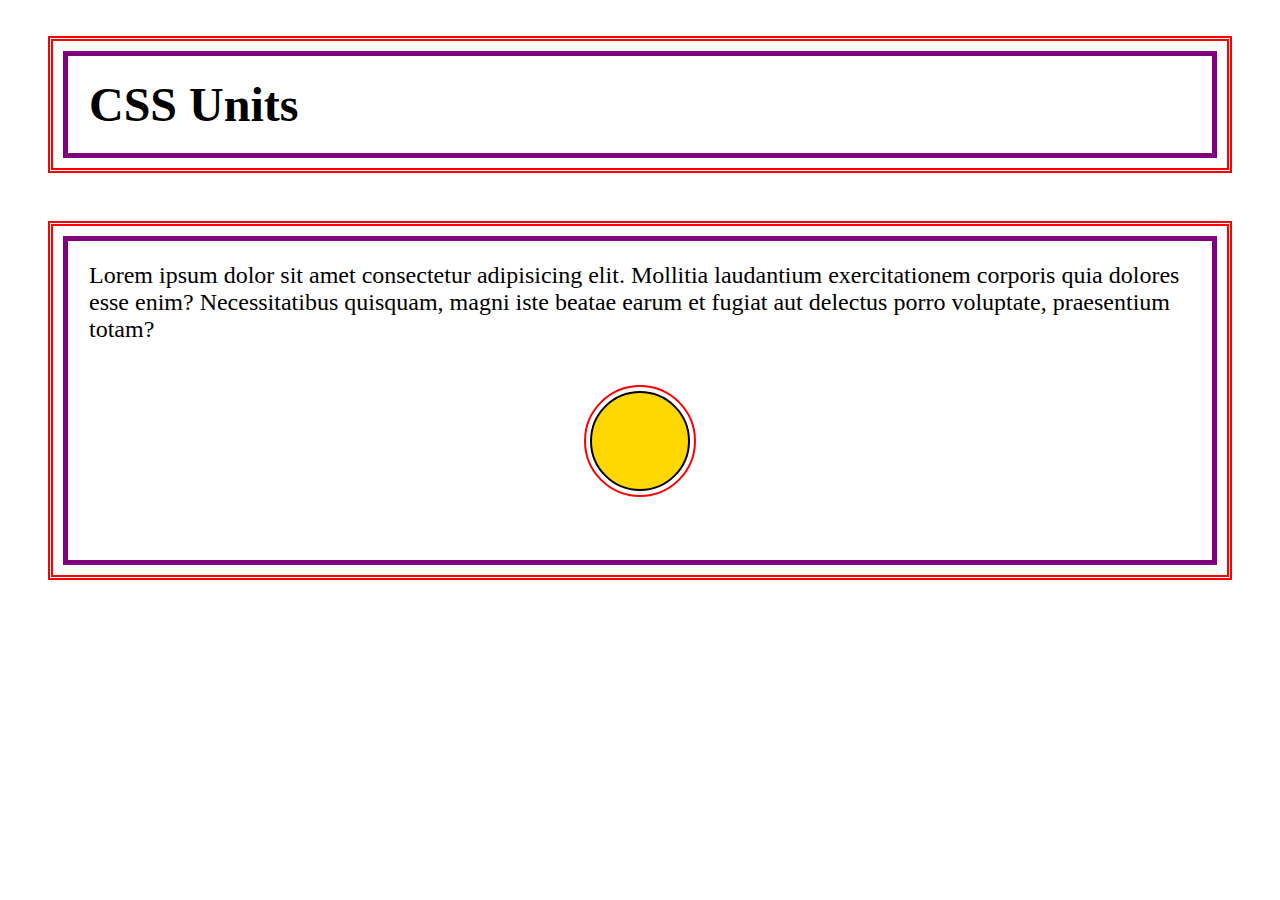
<file: Box Model/index.html>
<!DOCTYPE html>
<html lang="en">
  <head>
    <meta charset="UTF-8" />
    <meta http-equiv="X-UA-Compatible" content="IE=edge" />
    <meta name="viewport" content="width=device-width, initial-scale=1.0" />
    <title>Document</title>
    <link rel="stylesheet" href="css/style.css" />
  </head>

  <body>
    <header class="container">
      <h1>CSS Units</h1>
    </header>
    <main class="container">
      <p>
        Lorem ipsum dolor sit amet consectetur adipisicing elit. Mollitia
        laudantium exercitationem corporis quia dolores esse enim?
        Necessitatibus quisquam, magni iste beatae earum et fugiat aut delectus
        porro voluptate, praesentium totam?
      </p>
      <div class="circle"></div>
    </main>
  </body>
</html>
</file>
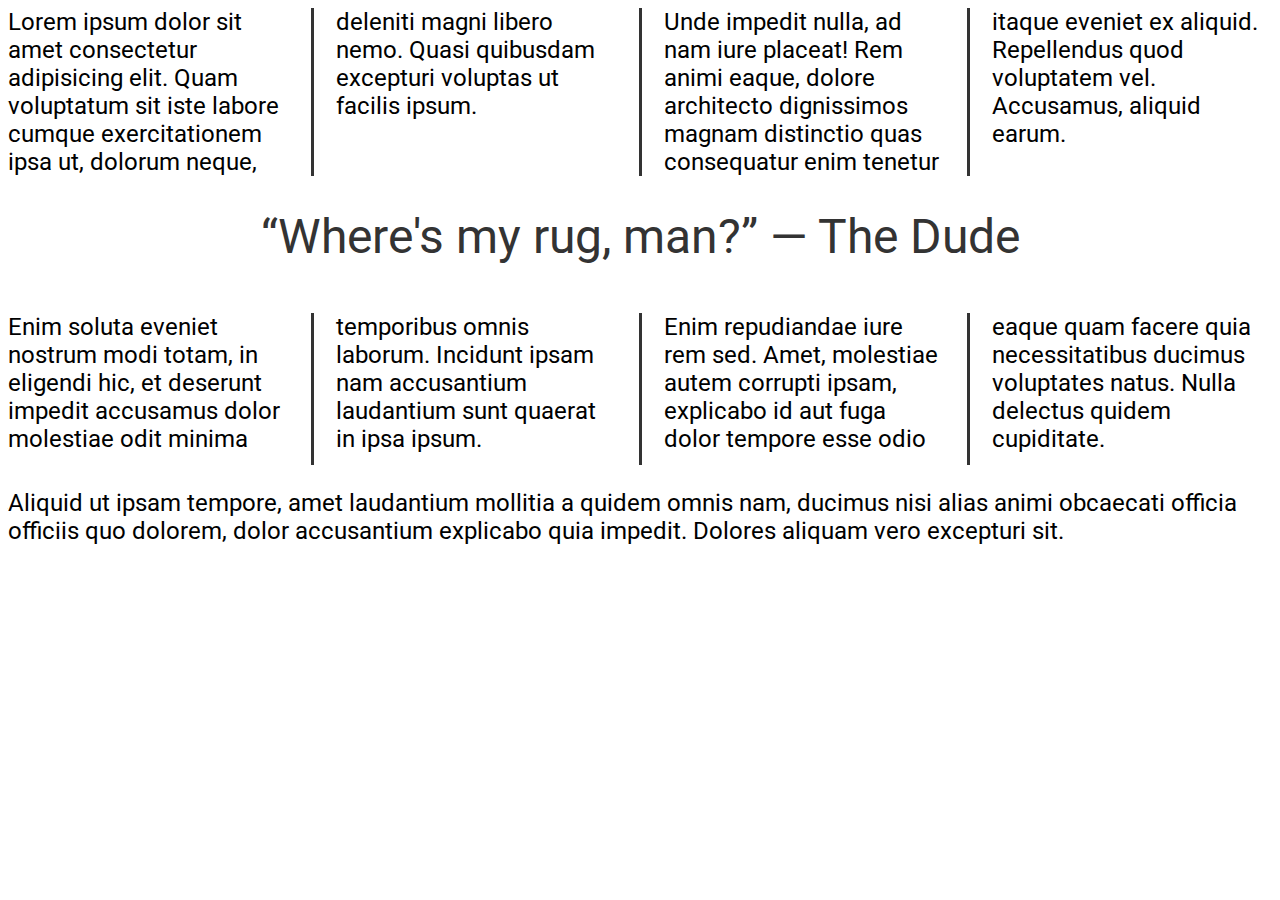
<file: CSS Columns/index.html>
<!DOCTYPE html>
<html lang="en">
  <head>
    <meta charset="UTF-8" />
    <meta http-equiv="X-UA-Compatible" content="IE=edge" />
    <meta name="viewport" content="width=device-width, initial-scale=1.0" />
    <title>CSS Columns</title>
    <link rel="stylesheet" href="css/style.css" />
  </head>

  <body>
    <section class="columns">
      <p>
        Lorem ipsum dolor sit amet consectetur adipisicing elit. Quam voluptatum
        sit iste labore cumque exercitationem ipsa ut, dolorum neque, deleniti
        magni libero nemo. Quasi quibusdam excepturi voluptas ut facilis ipsum.
      </p>
      <p>
        Unde impedit nulla, ad nam iure placeat! Rem animi eaque, dolore
        architecto dignissimos magnam distinctio quas consequatur enim tenetur
        itaque eveniet ex aliquid. Repellendus quod voluptatem vel. Accusamus,
        aliquid earum.
      </p>
      <!-- <h2>Next Topic</h2> -->
      <p class="quote">
        &#8220;Where's my rug, man?&#8221;
        <span class="nowrap">&#8212; The Dude</span>
      </p>
      <p>
        Enim soluta eveniet nostrum modi totam, in eligendi hic, et deserunt
        impedit accusamus dolor molestiae odit minima temporibus omnis laborum.
        Incidunt ipsam nam accusantium laudantium sunt quaerat in ipsa ipsum.
      </p>
      <p>
        Enim repudiandae iure rem sed. Amet, molestiae autem corrupti ipsam,
        explicabo id aut fuga dolor tempore esse odio eaque quam facere quia
        necessitatibus ducimus voluptates natus. Nulla delectus quidem
        cupiditate.
      </p>
    </section>
    <p>
      Aliquid ut ipsam tempore, amet laudantium mollitia a quidem omnis nam,
      ducimus nisi alias animi obcaecati officia officiis quo dolorem, dolor
      accusantium explicabo quia impedit. Dolores aliquam vero excepturi sit.
    </p>
  </body>
</html>
</file>
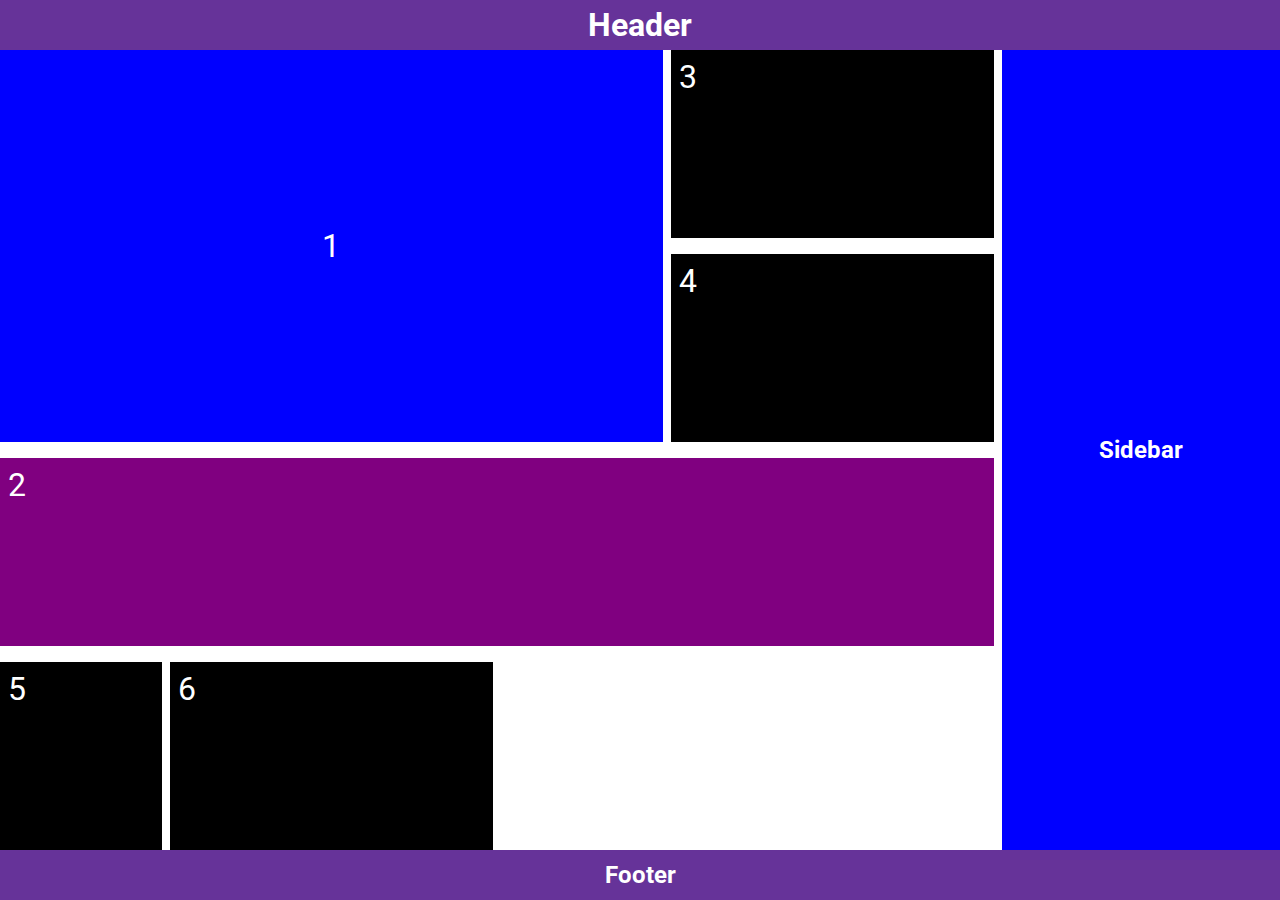
<file: CSS Grid/index.html>
<!DOCTYPE html>
<html lang="en">
  <head>
    <meta charset="UTF-8" />
    <meta http-equiv="X-UA-Compatible" content="IE=edge" />
    <meta name="viewport" content="width=device-width, initial-scale=1.0" />
    <title>CSS Grid</title>
    <link rel="stylesheet" href="css/style.css" />
  </head>

  <body>
    <header class="header el"><h1>Header</h1></header>
    <main class="container">
      <div class="box">1</div>
      <div class="box">2</div>
      <div class="box">3</div>
      <div class="box">4</div>
      <div class="box">5</div>
      <div class="box">6</div>
    </main>
    <aside class="sidebar el"><h2>Sidebar</h2></aside>
    <footer class="footer el"><h2>Footer</h2></footer>
  </body>
</html>
</file>
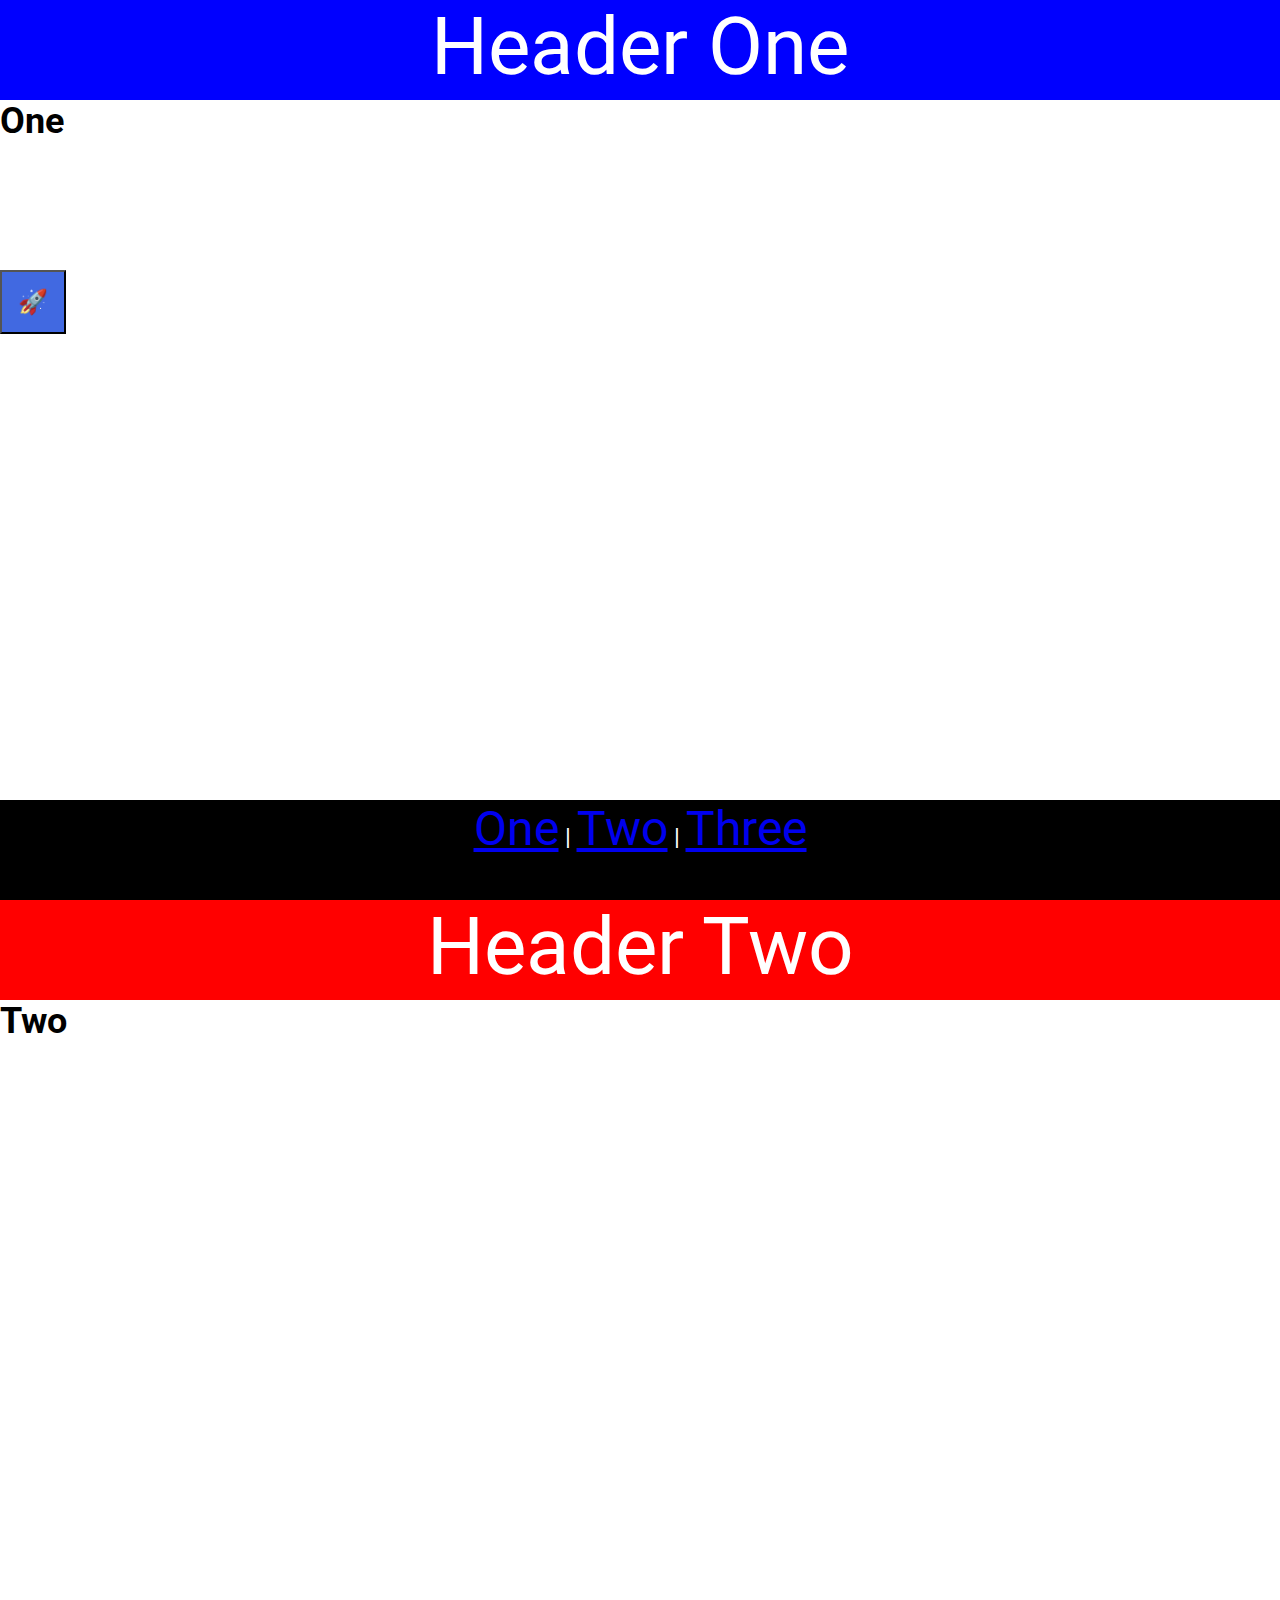
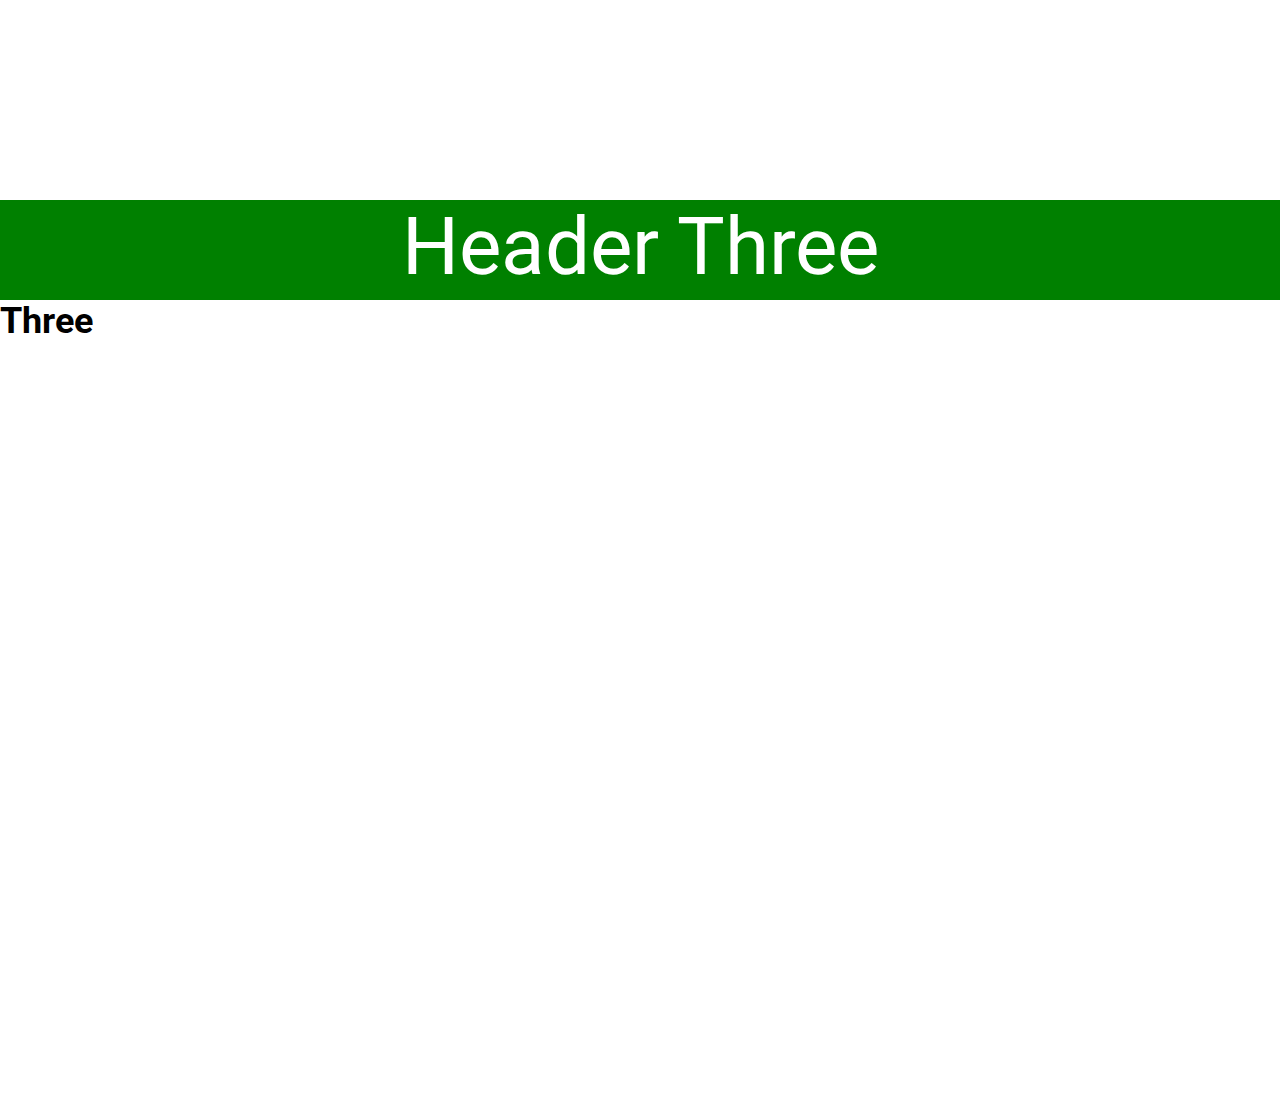
<file: CSS Position/index.html>
<!DOCTYPE html>
<html lang="en">
  <head>
    <meta charset="UTF-8" />
    <meta http-equiv="X-UA-Compatible" content="IE=edge" />
    <meta name="viewport" content="width=device-width, initial-scale=1.0" />
    <title>CSS Position</title>
    <link rel="stylesheet" href="css/style.css" />
  </head>

  <body>
    <!-- <div class="outer-container">
      <div class="inner-container">
        <div class="box absolute">
          <p>Absolute</p>
        </div>
        <div class="box relative">
          <p>Relative</p>
        </div>
        <div class="box fixed">
          <p>Fixed</p>
        </div>
        <div class="box sticky">
          <p>Sticky</p>
        </div>
      </div>
    </div> -->
    <button class="social">🚀</button>
    <section id="one">
      <header class="blue">Header One</header>
      <h2>One</h2>
    </section>
    <section id="two">
      <header class="red">Header Two</header>
      <h2>Two</h2>
    </section>
    <section id="three">
      <header class="green">Header Three</header>
      <h2>Three</h2>
    </section>
    <footer>
      <a href="#one">One</a> | <a href="#two">Two</a> |
      <a href="#three">Three</a>
    </footer>
  </body>
</html>
</file>
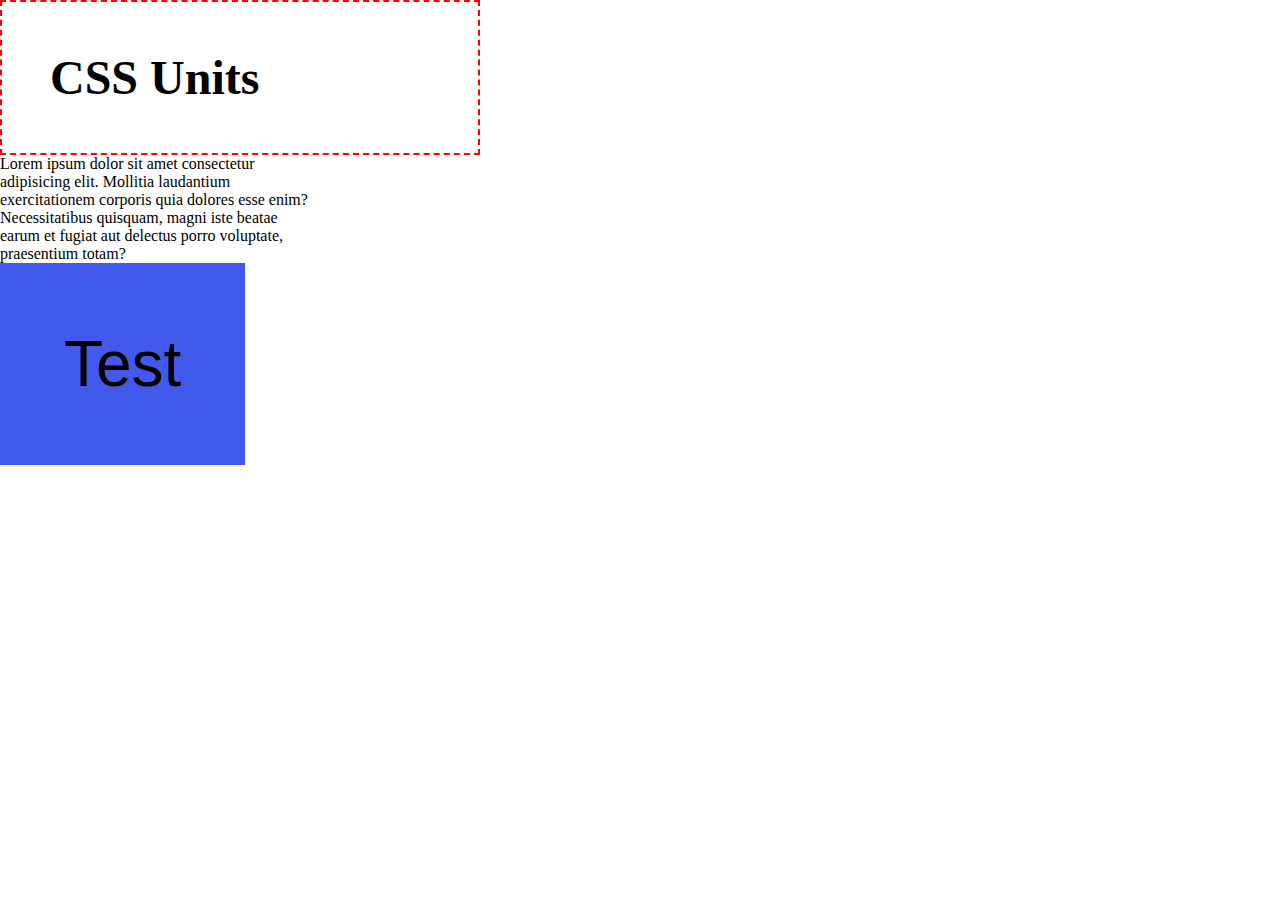
<file: CSS Units/index.html>
<!DOCTYPE html>
<html lang="en">
  <head>
    <meta charset="UTF-8" />
    <meta http-equiv="X-UA-Compatible" content="IE=edge" />
    <meta name="viewport" content="width=device-width, initial-scale=1.0" />
    <title>Document</title>
    <link rel="stylesheet" href="css/style.css" />
  </head>

  <body>
    <header>
      <h1>CSS Units</h1>
    </header>
    <main>
      <p>
        Lorem ipsum dolor sit amet consectetur adipisicing elit. Mollitia
        laudantium exercitationem corporis quia dolores esse enim?
        Necessitatibus quisquam, magni iste beatae earum et fugiat aut delectus
        porro voluptate, praesentium totam?
      </p>
    </main>
    <button>Test</button>
  </body>
</html>
</file>
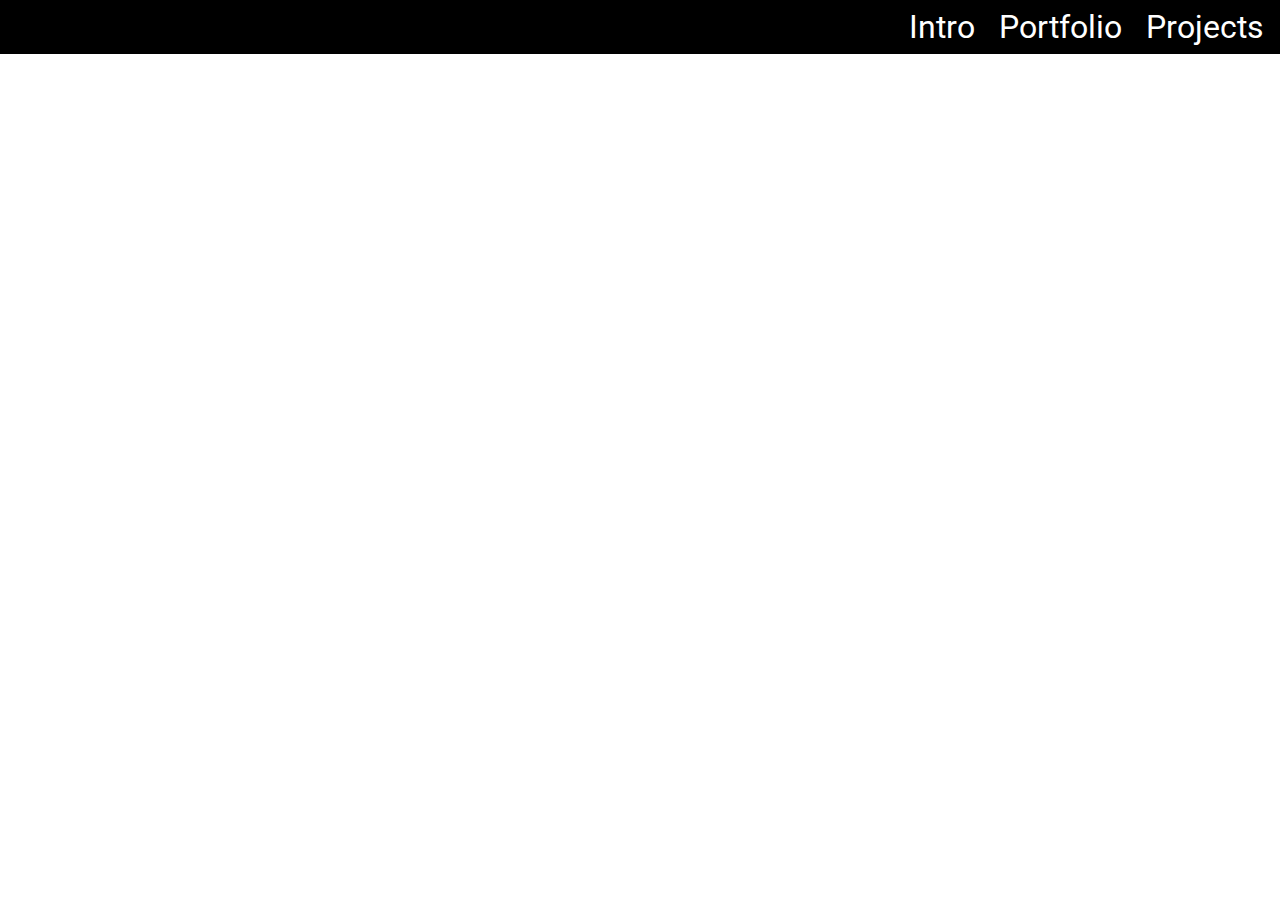
<file: Display/index.html>
<!DOCTYPE html>
<html lang="en">
  <head>
    <meta charset="UTF-8" />
    <meta http-equiv="X-UA-Compatible" content="IE=edge" />
    <meta name="viewport" content="width=device-width, initial-scale=1.0" />
    <title>CSS Display</title>
    <link rel="stylesheet" href="css/style.css" />
  </head>

  <body>
    <main>
      <!-- <p>This is a paragraph.</p>
      <p>This is <span class="opposite">another</span> paragraph.</p> -->

      <nav>
            <ul>
                <li><a href="#">Intro</a></li>
                <li><a href="#">Portfolio</a></li>
                <li><a href="#">Projects</a></li>
            </ul>
        </nav>
    </main>
  </body>
</html>
</file>
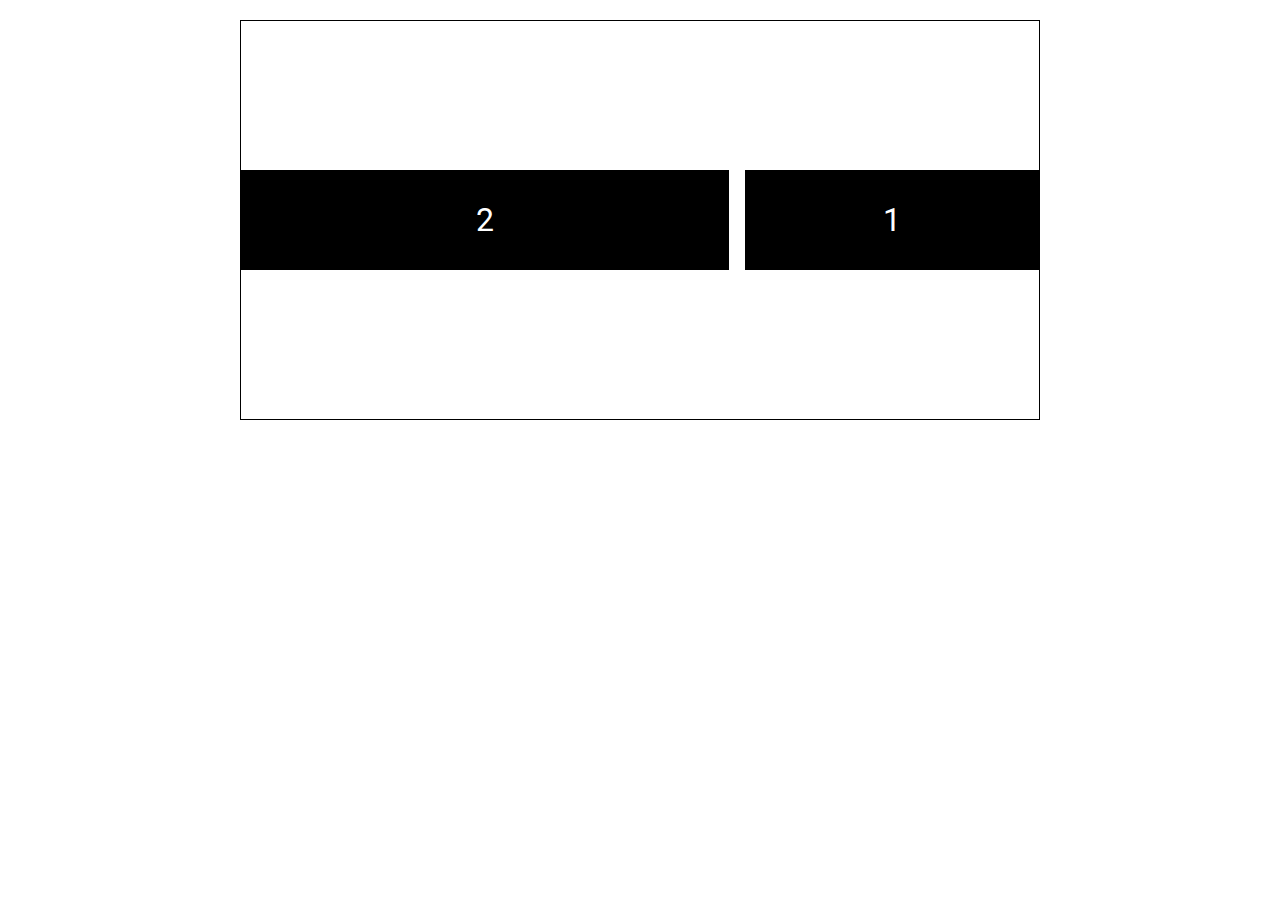
<file: Flexbox/index.html>
<!DOCTYPE html>

<html lang="en">
  <head>
    <meta charset="UTF-8" />
    <meta http-equiv="X-UA-Compatible" content="IE=edge" />
    <meta name="viewport" content="width=device-width, initial-scale=1.0" />
    <title>CSS Flexbox</title>
    <link rel="stylesheet" href="css/style.css" />
  </head>

  <body>
    <main class="container">
      <div class="box">1</div>
      <div class="box">2</div>
      <!-- <div class="box">3</div>
      <div class="box">4</div>
      <div class="box">5</div>
      <div class="box">6</div> -->
    </main>
  </body>
</html>
</file>
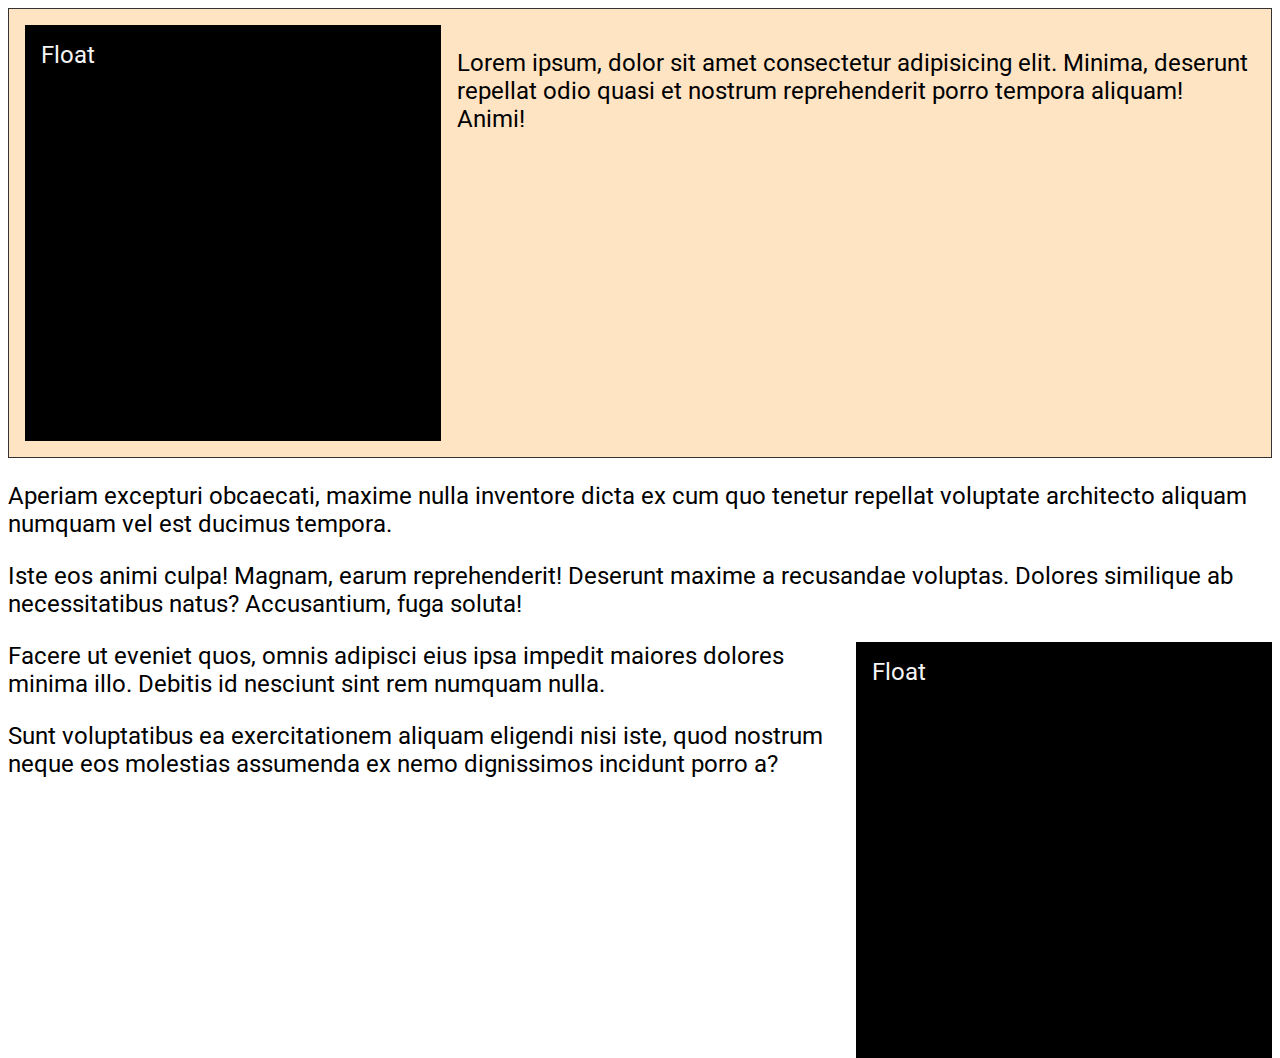
<file: Floats and Clear/index.html>
<!DOCTYPE html>
<html lang="en">
  <head>
    <meta charset="UTF-8" />
    <meta http-equiv="X-UA-Compatible" content="IE=edge" />
    <meta name="viewport" content="width=device-width, initial-scale=1.0" />
    <title>CSS Floats</title>
    <link rel="stylesheet" href="css/style.css" />
  </head>

  <body>
    <section>
      <div class="block left">Float</div>
      <p>
        Lorem ipsum, dolor sit amet consectetur adipisicing elit. Minima,
        deserunt repellat odio quasi et nostrum reprehenderit porro tempora
        aliquam! Animi!
      </p>
    </section>
    <p>
      Aperiam excepturi obcaecati, maxime nulla inventore dicta ex cum quo
      tenetur repellat voluptate architecto aliquam numquam vel est ducimus
      tempora.
    </p>
    <p>
      Iste eos animi culpa! Magnam, earum reprehenderit! Deserunt maxime a
      recusandae voluptas. Dolores similique ab necessitatibus natus?
      Accusantium, fuga soluta!
    </p>
    <div class="block right">Float</div>
    <p>
      Facere ut eveniet quos, omnis adipisci eius ipsa impedit maiores dolores
      minima illo. Debitis id nesciunt sint rem numquam nulla.
    </p>
    <p>
      Sunt voluptatibus ea exercitationem aliquam eligendi nisi iste, quod
      nostrum neque eos molestias assumenda ex nemo dignissimos incidunt porro
      a?
    </p>
  </body>
</html>
</file>
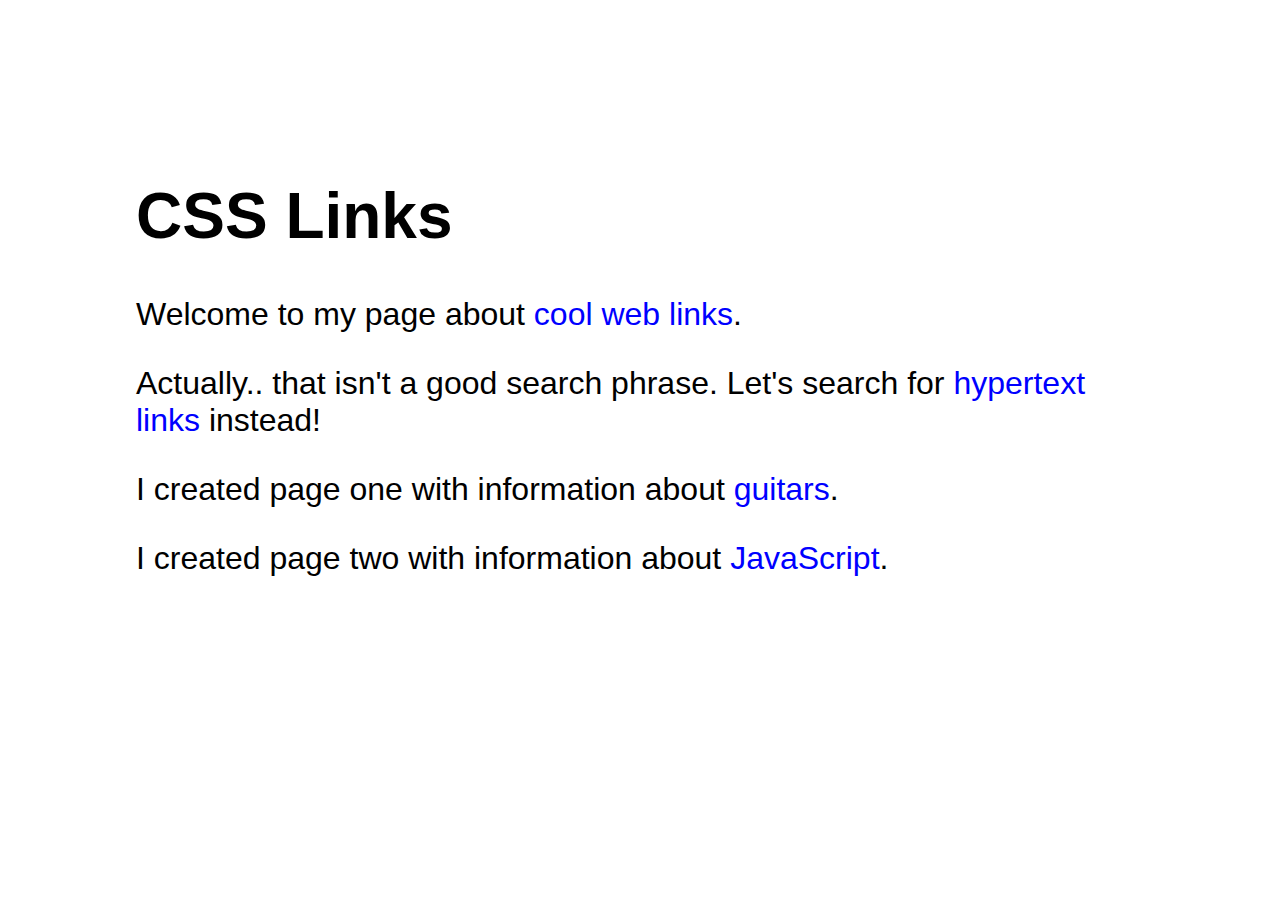
<file: Hyperlinks/index.html>
<!DOCTYPE html>
<html lang="en">
  <head>
    <meta charset="UTF-8" />
    <meta http-equiv="X-UA-Compatible" content="IE=edge" />
    <meta name="viewport" content="width=device-width, initial-scale=1.0" />
    <title>CSS Links</title>
    <link rel="stylesheet" href="css/style.css" />
  </head>

  <body>
    <header>
      <h1>CSS Links</h1>
    </header>
    <main>
      <p>
        Welcome to my page about
        <a href="https://www.google.com/search?q=+web+links">cool web links</a>.
      </p>

      <p>
        Actually.. that isn&apos;t a good search phrase. Let's search for
        <a href="https://www.google.com/search?q=hypertext+links"
          >hypertext links</a
        >
        instead!
      </p>

      <p>
        I created page one with information about
        <a href="one.html">guitars</a>.
      </p>

      <p>
        I created page two with information about
        <a href="two.html">JavaScript</a>.
      </p>
    </main>
  </body>
</html>
</file>
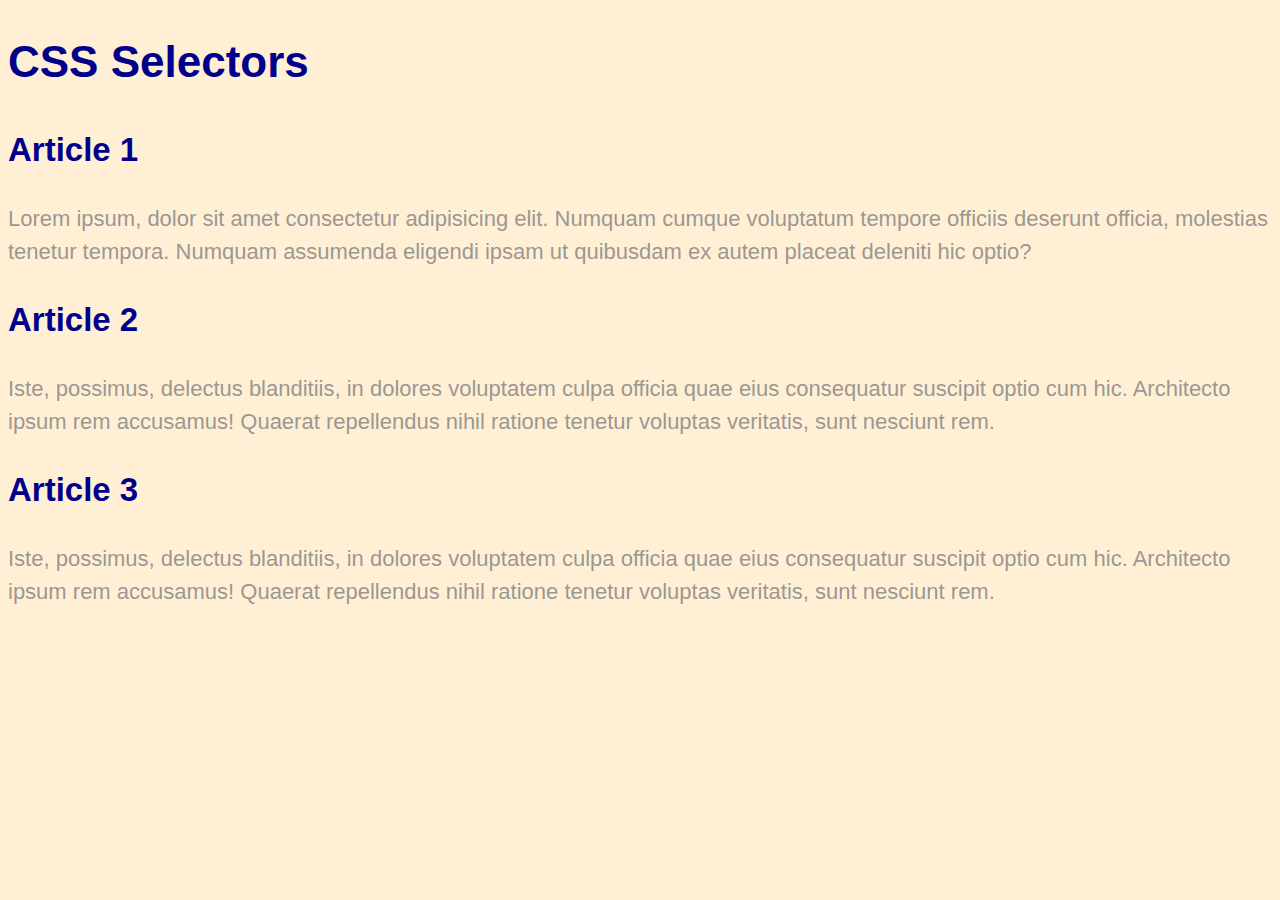
<file: Lesson/index.html>
<!DOCTYPE html>
<html lang="en">
<head>
    <meta charset="UTF-8">
    <meta name="viewport" content="width=device-width, initial-scale=1.0">
    <title>Document</title>
    <link rel="stylesheet" href="./css/style.css">
</head>
<body>
    <header>
        <h1>CSS Selectors</h1>
    </header>
    <main>
        <article>
            <h2>Article 1</h2>
            <p>Lorem ipsum, dolor sit amet consectetur adipisicing elit. Numquam cumque voluptatum tempore officiis
                deserunt
                officia, molestias tenetur tempora. Numquam assumenda eligendi ipsam ut quibusdam ex autem placeat
                deleniti
                hic optio?</p>
        </article>
        <article>
            <h2>Article 2</h2>
            <p id="second" class="gray">Iste, possimus, delectus blanditiis, in dolores voluptatem culpa officia quae
                eius
                consequatur
                suscipit optio
                cum hic. Architecto ipsum rem accusamus! Quaerat repellendus <span class="highlight">nihil</span>
                ratione tenetur voluptas
                veritatis,
                sunt
                nesciunt rem.</p>
        </article>
        <article>
            <h2>Article 3</h2>
            <p class="gray">Iste, possimus, delectus blanditiis, in dolores voluptatem culpa officia quae eius
                consequatur
                suscipit optio
                cum hic. Architecto <span class="highlight">ipsum</span> rem accusamus! Quaerat repellendus nihil
                ratione tenetur voluptas
                veritatis,
                sunt
                nesciunt rem.</p>
        </article>
    </main>
</body>
</html>
</file>
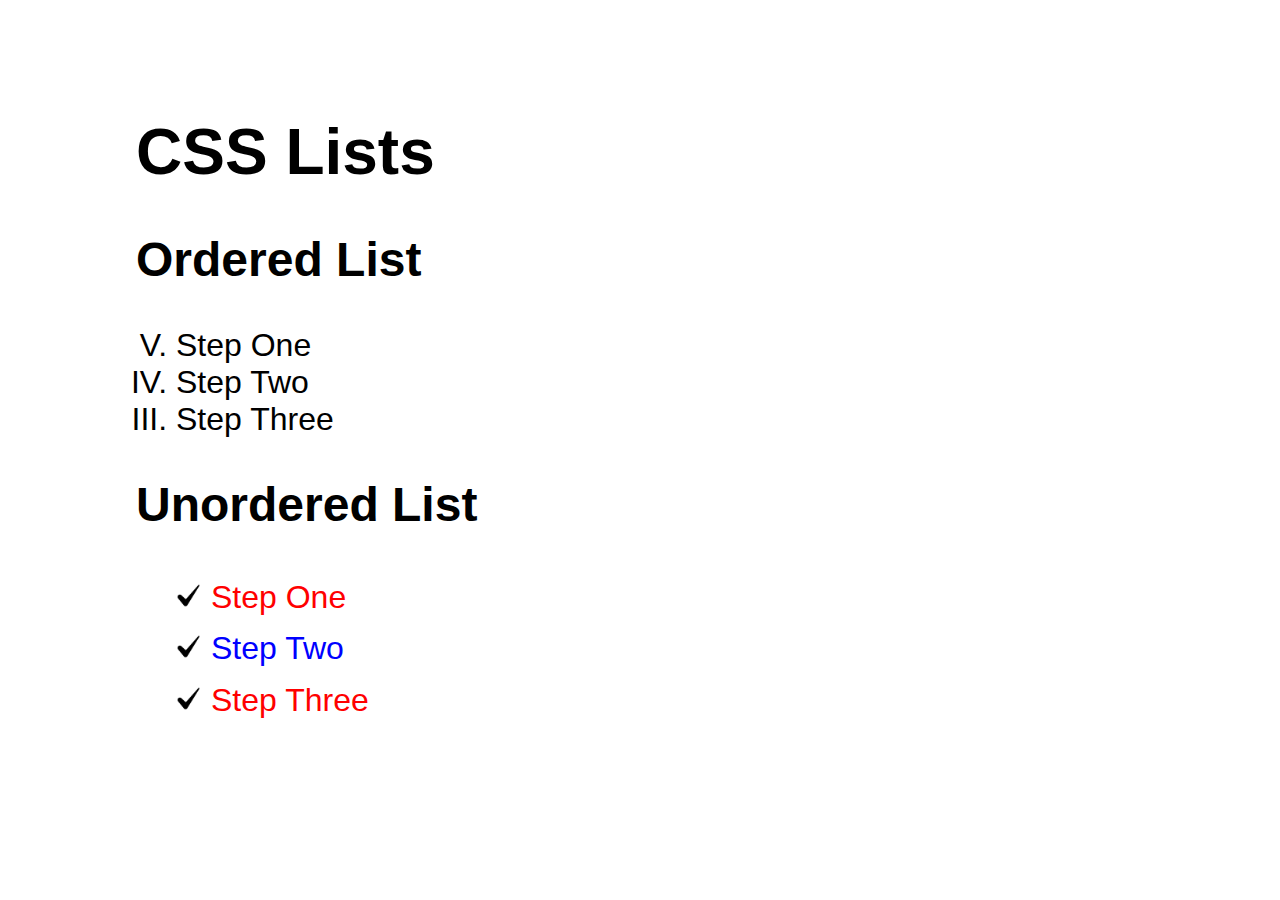
<file: List Styles/index.html>
<!DOCTYPE html>
<html lang="en">
  <head>
    <meta charset="UTF-8" />
    <meta http-equiv="X-UA-Compatible" content="IE=edge" />
    <meta name="viewport" content="width=device-width, initial-scale=1.0" />
    <title>CSS Lists</title>
    <link rel="stylesheet" href="css/style.css" />
  </head>

  <body>
    <header>
      <h1>CSS Lists</h1>
    </header>
    <main>
      <article>
        <h2>Ordered List</h2>
        <ol start="5" reversed>
          <li>Step One</li>
          <li>Step Two</li>
          <li>Step Three</li>
        </ol>
      </article>
      <article>
        <h2>Unordered List</h2>
        <ul>
          <li>Step One</li>
          <li>Step Two</li>
          <li>Step Three</li>
        </ul>
      </article>
    </main>
  </body>
</html>
</file>
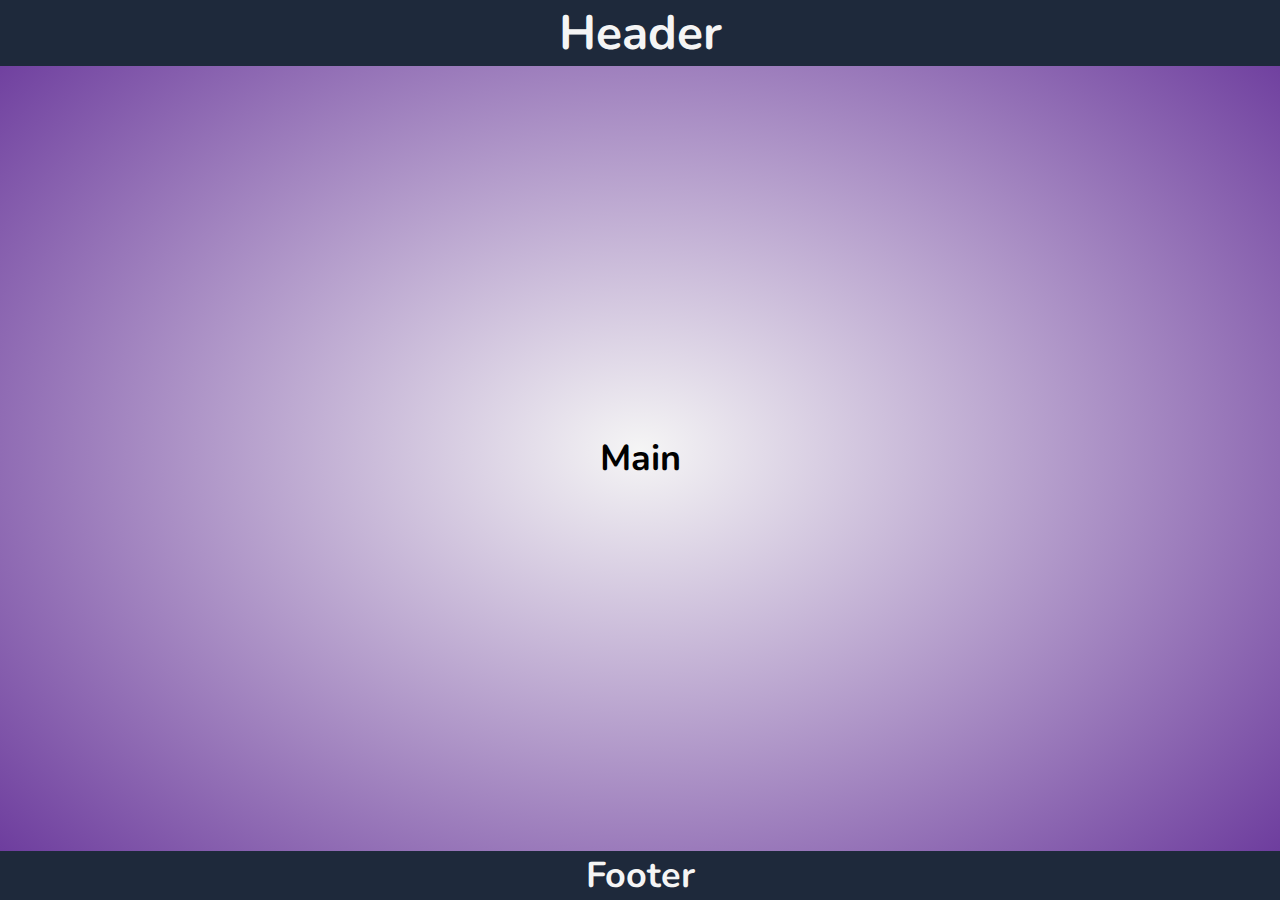
<file: Media Queries/index.html>
<!DOCTYPE html>
<html lang="en">
  <head>
    <meta charset="UTF-8" />
    <meta http-equiv="X-UA-Compatible" content="IE=edge" />
    <meta name="viewport" content="width=device-width, initial-scale=1.0" />
    <title>CSS Media Queries</title>
    <link rel="stylesheet" href="css/style.css" />
  </head>

  <body>
    <header>
      <h1>Header</h1>
      <nav><h2>Nav</h2></nav>
    </header>

    <main>
      <h2>Main</h2>
    </main>

    <footer>
      <h2>Footer</h2>
    </footer>
  </body>
</html>
</file>
<file: Box Model/css/style.css>
* {
    margin: 0;
    padding: 0;
    /* width is sum of content size, padding and bordr width with box sizing as border box */
    box-sizing: border-box;
}

.container {
    border: 5px double red;
    /* border-top-width: 5px;
    border-right: 10px dotted blue; */
    font-size: 1.5rem;
    /* same as 1.5rem */
    /* margin: 1em; */
    /* margin-top: 1.5em;
    margin-right: 2em;
    margin-bottom: 2em;
    margin-left: 2em; */
    /* top -> right -> bottom -> left */
    margin: 1.5em 2em 2em;
    padding: 1.5em;
    outline: 5px solid purple;
    outline-offset: -20px;
}

.circle {
    margin: 3rem auto;
    background-color: gold;
    width: 100px;
    height: 100px;
    border: 2px solid black;
    outline: 2px solid red;
    outline-offset: 0.25rem;
    border-radius: 50%;
}
</file>
<file: CSS Columns/css/style.css>
@import url("https://fonts.googleapis.com/css2?family=Roboto&display=swap");

body {
  font-family: "Roboto", sans-serif;
  font-size: 1.5rem;
}

.columns {
  /* column-count: 4;
    column-width: 250px; */
  columns: 4 250px;
  column-rule: 3px solid #333;
  column-gap: 3rem;
}

.columns > p {
  margin-top: 0;
}

.columns > h2 {
  margin-top: 0;
  background-color: #333;
  color: #fff;
  padding: 1rem;
  break-inside: avoid;
  /* break-before: column; */
}

.columns .quote {
  margin-top: 2rem;
  font-size: 3rem;
  text-align: center;
  color: #333;
  column-span: all;
}

.nowrap {
  white-space: nowrap;
}
</file>
<file: CSS Grid/css/style.css>
@import url("https://fonts.googleapis.com/css2?family=Roboto&display=swap");

* {
  margin: 0;
  padding: 0;
  box-sizing: border-box;
}

body {
  font-family: "Roboto", sans-serif;
  min-height: 100vh;
  display: grid;
  grid-template-columns: repeat(9, 1fr);
  grid-auto-rows: 50px auto 50px;
  grid-template-areas:
    "hd hd hd hd hd hd hd hd hd"
    "mn mn mn mn mn mn mn sb sb" "ft ft ft ft ft ft ft ft ft";
  column-gap: 0.5rem;
}

.el {
  background-color: rebeccapurple;
  color: #fff;
  display: grid;
  place-content: center;
}

.header {
  grid-area: hd;
}

.sidebar {
  background-color: blue;
  grid-area: sb;
}

.footer {
  grid-area: ft;
}

.container {
  grid-area: mn;
  min-height: 400px;
  display: grid;
  /* This is all about columns behavior in grid */
  /* grid-auto-flow: column; */
  /* grid-template-columns: 200px 100px 200px; */
  /* grid-template-columns: 200px 1fr 1fr; */
  /* grid-template-columns: 2fr 1fr 1fr; */
  /* repeat(4, 1fr) is same as 1fr 1fr 1fr 1fr */
  /* grid-template-columns: repeat(4, 1fr); */
  grid-template-columns: repeat(2, 1fr 2fr);

  /* This is all about rows behavior in grid */
  /* grid-auto-rows: 200px; */
  grid-auto-rows: minmax(150px, auto);

  /* this can also be done so try this and reason about it*/
  /* grid-auto-columns: minmax(150px, auto);
    grid-template-rows: repeat(2, 1fr 2fr); */

  /* these row or column gaps are also known as gutters */
  /* row-gap: 1em;
    column-gap: 1em; */
  /* row gap followed by column gap */
  gap: 1rem 0.5rem;
}

.box {
  background-color: #000;
  color: #fff;
  font-size: 2rem;
  padding: 0.5rem;
}

/* grid item css properties */
.box:first-child {
  background-color: #00f;
  /* grid-column-start: 1;
    grid-column-end: 4;
    grid-row-start: 1;
    grid-row-end: 3; */

  /* another short-hand */
  /* both of them represent same property with span we are saying span across 3 columns 
  with 4 being the column-end and span to the left of column-end (same of row)
  grid-column: span 3 / 4;
  grid-row: span 2 / 3; */
  
  grid-column: 1 / 4;
  grid-row: 1 / 3;

  display: grid;
  /* align-content: center;
    justify-content: center; */
  /* another short-hand */
  place-content: center center;
}

.box:nth-child(2) {
  background-color: purple;
  grid-column: 1 / 5;
  grid-row: 3 / 4;
}
</file>
<file: CSS Position/css/style.css>
@import url("https://fonts.googleapis.com/css2?family=Roboto&family=Lobster&display=swap");

* {
  margin: 0;
  padding: 0;
  box-sizing: border-box;
}

body {
  font-family: "Roboto", sans-serif;
  font-size: 1.5rem;
  min-height: 200vh;
}

.outer-container {
  border: 3px dashed #000;
  width: 75vw;
  height: 85vh;
  margin: 40px auto;
  position: relative;
}

.inner-container {
  border: 2px solid #00f;
  width: 40vw;
  height: 50vh;
  margin: 200px auto;
  /* position: relative; */
}

.box {
  width: 150px;
  height: 150px;
  color: #fff;
  padding: 1rem;
}

.absolute {
  background-color: #00f;
  /* positioned relative to closest ancestor element that's positioned relative otherwise relative to browser window */
  position: absolute;
  top: 0;
  /* takes this div out of the page as per visibility but it's still part of our document */
  /* left: -1000px; */
  left: 0;
  z-index: 1;
}

.relative {
  background-color: #f00;
  /* always positioned relative to parent container */
  position: relative;
  top: 300px;
  left: 50px;
}

.fixed {
  background-color: green;
  position: fixed;
  /* z index determines the stacking order of positioned elements i.e. which element would be on top when they overlap
    and z index works for positioned elements only and if 2 positioned elements have same z-index value 
    then which one would come on top is determined where they are present in html structure of our page. */
  z-index: 2;
  top: 100px;
}

.sticky {
  background-color: #000;
  position: sticky;
  top: 0;
}

html {
    scroll-behavior: smooth;
}

section {
  height: 100vh;
}

.blue {
  background-color: #00f;
}

.red {
  background-color: #f00;
}

.green {
  background-color: green;
}

header,
footer {
  color: white;
  text-align: center;
  height: 100px;
}

header {
  position: sticky;
  top: 0;
  font-size: 5rem;
}

footer {
  background-color: #000;
  /* takes the element out of the normal flow of our document so a block level element 
  won't span the whole width of the page. So width must be set to 100% to span the element
  across the page. */
  position: fixed;
  bottom: 0;
  width: 100%;
}

footer > a {
  font-size: 3rem;
}

a:visited {
  color: #fff;
}

.social {
  background-color: royalblue;
  color: #fff;
  font-size: inherit;
  padding: 1rem;
  position: fixed;
  top: 30%;
  left: 0;
  z-index: 1;
  cursor: pointer;
}
</file>
<file: CSS Units/css/style.css>
* {
    margin: 0;
    padding: 0;
    box-sizing: border-box;
}

body {
    /* setting height to 100vh is not a good idea because our content might outgrow that */
    /* this gives our body element a height of atleast 100vh even though our content might not be whole page's height long */
    min-height: 100vh;
}

/* Avoid setting font size as an absolute unit at all cost.
Because if you do, you might overwrite user preferred settings
for font size and remember you are making web app for a user
html {
    font-size: 16px;
} */

/* percentages are relative to parent element */
header {
    width: 75%;
}

h1 {
    border: 2px dashed red;
    width: 50%;
    font-size: 3rem;
    /* this is also 3rem */
    padding: 1em;
}

/* padding and margin could be a good use case for em */

/* this is not going to effect the fontsize of p */
main {
    font-size: 2rem;
}

/* rem is relative to root element's size which is set by browser */
/* p {
    font-size: 1.5rem;
} */

/* roughly speaking this is 0.5 * 2 * 16 = 16px */
/* be careful with em's on font-size */
p {
    font-size: 0.5em;
    width: 40ch;
}

/* It's a good practice to use rem's with font sizes */


/* We can set the font size of a button using rem and use em to set padding and margin and that gives us a really good responsive button which shrinks and expands with our viewport */
button {
    border: none;
    font-size: 4rem;
    padding: 1em;
    background-color: rgba(28, 55, 233, 0.832);
}
</file>
<file: Display/css/style.css>
@import url("https://fonts.googleapis.com/css2?family=Roboto&display=swap");

* {
  margin: 0;
  padding: 0;
  box-sizing: border-box;
}

body {
  font-size: 2rem;
  font-family: "Roboto", sans-serif;
}

p {
  background-color: lightgray;
}

.opposite {
  background-color: #333;
  color: whitesmoke;
  padding: 4rem;
  margin-top: 100px;
  /* "inline-block" is a hybrid between inline and block level element as it doesn't create
    a new line like a block level element so this behavior is similar to an inline element,
    it allows us to set padding, margin and height properties like we apply to a block level
    element but doesn't work with an inline element.   */
  display: inline-block;
  height: 200px;
}

ul {
  list-style-type: none;
  padding: 0.5rem;
  text-align: right;
  background-color: #000;
}

li {
  display: inline-block;
  margin-inline: 0.5rem;
}

li > a {
  color: #fff;
  text-decoration: none;
}

li > a:hover,
li > a:focus {
  text-decoration: underline;
}
</file>
<file: Flexbox/css/style.css>
@import url("https://fonts.googleapis.com/css2?family=Roboto&display=swap");

* {
  margin: 0;
  padding: 0;
  box-sizing: border-box;
}

body {
  font-family: "Roboto", sans-serif;
  min-height: 100vh;
  padding: 20px;
}

.container {
  max-width: 800px;
  min-height: 400px;
  /* this can horizontally center an inline or block or inline-block element */
  margin-inline: auto;
  /* this is used to horizontally center block level element 
  margin: 0 auto; */
  border: 1px solid #000;
  display: flex;
  gap: 1rem;
  justify-content: space-evenly;
  align-items: center;
  /* flex-direction: row;
  flex-wrap: wrap; */
  /* flex-flow is a shorthand for flex-direction and flex-wrap properties */
  flex-flow: row nowrap;
  align-content: space-evenly;
}

.box {
  /* min-width: 100px; */
  height: 100px;
  background-color: #000;
  color: #fff;
  font-size: 2rem;
  padding: 0.5rem;

  display: flex;
  justify-content: center;
  align-items: center;

  /* flex-basis: 100px; */
  /* flex-grow: 1; */
  /* flex-shrink: 1; */

  /* flex-grow and flex-shrink control the growing and shrinking behavior of flex item
  above and below the flex-basis size */
  
  /* flex is a shorthand for flex-grow flex-shrink and flex-basis in that order */
  flex: 1 1 100px;
}

.box:nth-child(2) {
  /* flex-grow: 2; */
  /* flex-shrink: 2; */
  flex: 2 2 100px;
  order: -1;
}
</file>
<file: Floats and Clear/css/style.css>
@import url("https://fonts.googleapis.com/css2?family=Roboto&display=swap");

body {
  font-size: 1.5rem;
  font-family: "Roboto", sans-serif;
}

.block {
  width: 30vw;
  height: 30vw;
  background-color: #000;
  color: whitesmoke;
  padding: 1rem;
}

.left {
  float: left;
  margin-right: 1rem;
}

.right {
  float: right;
  margin-left: 1rem;
}

.clear {
  clear: both;
}

section {
  background-color: bisque;
  border: 1px solid #333;
  padding: 1rem;
  /* clips the overflow content and adds a scrollbar if necessary to view to the clipped content */
  /* overflow: auto; */
  display: flow-root;
}
</file>
<file: Hyperlinks/css/style.css>
body {
    padding: 10%;
    font-size: 2rem;
    font-family: sans-serif;
}

/* this order is really important for CSS to work as you expect */
/* a -> a:visited -> a:hover -> a:active */

a {
    text-decoration: none;
    cursor: pointer;
    color: hsl(240, 100%, 50%);
}

a:visited {
    color: purple;
}

a:hover, a:focus {
    /* color: hsl(210, 100%, 50%); */
    opacity: 0.6;
}

a:active {
    color: red;
}
</file>
<file: Lesson/css/style.css>
body {
  font-size: 22px;
  font-family: Arial, Helvetica, sans-serif;
  line-height: 1.5;
  background-color: papayawhip;
  color: rgb(0, 0, 139);
}

p {
  color: rgba(128, 128, 128, 0.8);
}
</file>
<file: List Styles/css/style.css>
body {
  padding: 5% 10%;
  font-size: 2rem;
  font-family: sans-serif;
}

ol {
  list-style-type: upper-roman;
}

ul {
  /* list-style: list-style-type list-style-image list-style-position; */
  list-style: none;
  /* text-align: center; */
  /* list-style-position: inside; */
  color: blue;
  line-height: 1.6;
  /* list-style-image: url('../images/checkmark.png'); */
}

ul li:nth-child(odd) {
  color: red;
}

ul li:before {
  content: "";
  display: inline-block;
  height: 25px;
  width: 35px;
  background-image: url("../images/checkmark.png");
  background-size: contain;
  background-repeat: no-repeat;
  /* margin-left: -35px; */
}

/* pseudo element */
::marker {
    color: #000;
}
</file>
<file: Media Queries/css/style.css>
@import url("https://fonts.googleapis.com/css2?family=Nunito&display=swap");

/* || RESET */
* {
  margin: 0;
  padding: 0;
  box-sizing: border-box;
}

/* || GENERAL STYLES */
body {
  font: 1.5rem "Nunito", sans-serif;
  min-height: 100vh;

  background-color: #475569;
  background-image: radial-gradient(whitesmoke, #475569);
  display: flex;
  flex-direction: column;
}

header,
nav,
main,
footer {
  display: grid;
  place-content: center;
  grid-template-columns: 100%;
  text-align: center;
}

header,
footer {
  position: sticky;
  background-color: #1e293b;
  color: whitesmoke;
}

header {
  top: 0;
}

nav {
  background-color: white;
  color: black;
  padding: 0.5rem;
  border-bottom: 2px solid #000;
}

main {
  flex-grow: 1;
}

footer {
  bottom: 0;
}

/* 
Syntax:
@media media type and (condition: breakpoint) {
    // CSS Rules
} */

/* @media screen and (orientation: landscape) {}
@media screen and (min-aspect-ratio: 16 / 9) {} */

/* || SMALL */
@media screen and (min-width: 576px) {
  body {
    background-color: green;
    background-image: radial-gradient(whitesmoke, green);
  }

  nav {
    display: none;
  }

  /* main {
    flex-grow: 0;
  } */
}

/* || MEDIUM */
@media screen and (min-width: 768px) {
  body {
    background-color: gold;
    background-image: radial-gradient(whitesmoke, gold);
  }
}

/* || LARGE */
@media screen and (min-width: 992px) {
  body {
    background-color: firebrick;
    background-image: radial-gradient(whitesmoke, firebrick);
  }
}

/* || XL */
@media screen and (min-width: 1200px) {
  body {
    background-color: rebeccapurple;
    background-image: radial-gradient(whitesmoke, rebeccapurple);
  }
}

/* || MOBBILE LANDSCAPE */
@media screen and (max-height: 425px) and (min-aspect-ratio: 7 / 4) {
  body {
    background-color: dodgerblue;
    background-image: radial-gradient(whitesmoke, dodgerblue);
  }

  h1,
  h2 {
    font-size: 1.5rem;
  }

  nav {
    display: none;
  }
}
</file>
